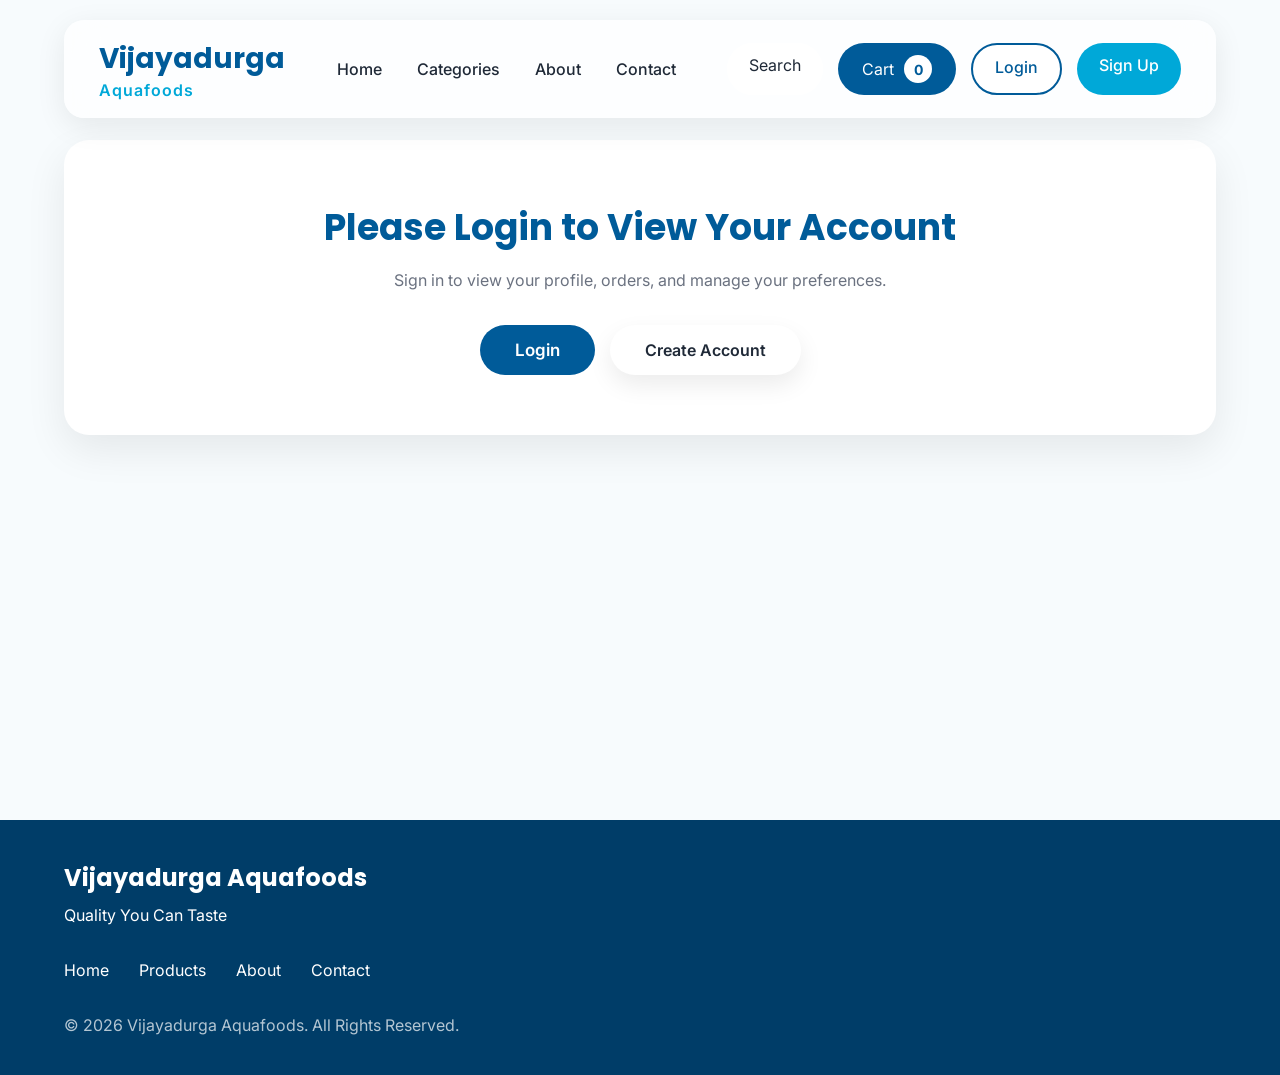
<file: account.html>
<!DOCTYPE html>
<html lang="en">

<head>

    <meta charset="UTF-8">
    <meta name="viewport" content="width=device-width, initial-scale=1.0">

    <title>My Account | Vijayadurga Aquafoods</title>

    <link rel="preconnect" href="https://fonts.googleapis.com">
    <link rel="preconnect" href="https://fonts.gstatic.com" crossorigin>

    <link href="https://fonts.googleapis.com/css2?family=Inter:wght@300;400;500;600&family=Poppins:wght@500;600;700;800&display=swap"
        rel="stylesheet">

    <link rel="stylesheet" href="assets/css/style.css">

</head>

<body>

    <!-- Navigation -->

    <header>

        <nav class="navbar">

            <div class="logo">

                <h2>Vijayadurga</h2>
                <span>Aquafoods</span>

            </div>

            <ul class="nav-links">

                <li><a href="index.html">Home</a></li>
                <li><a href="category.html">Categories</a></li>
                <li><a href="about.html">About</a></li>
                <li><a href="#">Contact</a></li>

            </ul>

            <div class="nav-buttons">

                <a class="search-btn" href="search.html">Search</a>
                <a class="cart-btn" href="cart.html">Cart <span class="cart-count">0</span></a>
                <a class="login-btn" href="login.html">Login</a>
                <a class="signup-btn" href="signup.html">Sign Up</a>

            </div>

        </nav>

    </header>



    <!-- Account Section -->

    <section class="account-section">

        <div class="account-container">

            <div id="not-logged-in" class="account-message">

                <h2>Please Login to View Your Account</h2>

                <p>Sign in to view your profile, orders, and manage your preferences.</p>

                <div class="account-buttons">

                    <a href="login.html" class="primary-btn">Login</a>

                    <a href="signup.html" class="secondary-btn">Create Account</a>

                </div>

            </div>

            <div id="logged-in-panel" style="display:none;" class="account-panel">

                <div class="account-header">

                    <h1>My Account</h1>

                    <p>Welcome back! Manage your profile and preferences.</p>

                </div>

                <div class="account-grid">

                    <div class="account-card">

                        <h3>👤 Profile Information</h3>

                        <div class="info-item">

                            <label>Name</label>

                            <p id="display-name">-</p>

                        </div>

                        <div class="info-item">

                            <label>Email</label>

                            <p id="display-email">-</p>

                        </div>

                        <div class="info-item">

                            <label>Mobile Number</label>

                            <p id="display-mobile">-</p>

                        </div>

                    </div>

                    <div class="account-card">

                        <h3>📦 Order Summary</h3>

                        <div class="info-item">

                            <label>Total Orders</label>

                            <p class="stat-number">0</p>

                        </div>

                        <div class="info-item">

                            <label>Order History</label>

                            <div id="order-history" class="order-history">
                                <div class="order-history-item">
                                    <strong>No orders yet</strong>
                                    <span>Your completed purchases will appear here.</span>
                                </div>
                            </div>

                        </div>

                        <div class="info-item">

                            <label>Member Since</label>

                            <p id="member-since">-</p>

                        </div>

                    </div>

                    <div class="account-card">

                        <h3>🛒 Quick Actions</h3>

                        <button class="quick-btn" onclick="window.location.href='category.html'">Shop Now</button>

                        <button class="quick-btn" onclick="window.location.href='cart.html'">View Cart</button>

                        <button class="quick-btn" onclick="window.location.href='address.html'">My Delivery Address</button>

                        <button class="quick-btn logout-btn" onclick="logoutAccount()">Logout</button>

                    </div>

                </div>

            </div>

        </div>

    </section>



    <!-- Footer -->

    <footer>

        <div class="footer-logo">

            <h2>Vijayadurga Aquafoods</h2>

            <p>

                Quality You Can Taste

            </p>

        </div>

        <div class="footer-links">

            <a href="index.html">Home</a>
            <a href="category.html">Products</a>
            <a href="about.html">About</a>
            <a href="#">Contact</a>

        </div>

        <div class="copyright">

            © 2026 Vijayadurga Aquafoods. All Rights Reserved.

        </div>

    </footer>

    <script src="assets/js/script.js"></script>

    <script>

        document.addEventListener('DOMContentLoaded', () => {
            displayAccountInfo();
        });

        function displayAccountInfo() {
            const isLoggedIn = localStorage.getItem('isLoggedIn');
            const currentUser = localStorage.getItem('currentUser');

            if (isLoggedIn === 'true' && currentUser) {
                const user = JSON.parse(currentUser);
                
                document.getElementById('not-logged-in').style.display = 'none';
                document.getElementById('logged-in-panel').style.display = 'block';

                document.getElementById('display-name').textContent = user.name || 'User';
                document.getElementById('display-email').textContent = user.email || '-';
                document.getElementById('display-mobile').textContent = user.mobile || '-';

                const loginTime = new Date(user.loginTime);
                document.getElementById('member-since').textContent = loginTime.toLocaleDateString();

            } else {
                document.getElementById('not-logged-in').style.display = 'block';
                document.getElementById('logged-in-panel').style.display = 'none';
            }
        }

        function logoutAccount() {
            if (confirm('Are you sure you want to logout?')) {
                localStorage.removeItem('isLoggedIn');
                localStorage.removeItem('currentUser');
                localStorage.removeItem('userMobile');
                window.location.href = 'index.html';
            }
        }

    </script>

</body>

</html>
</file>
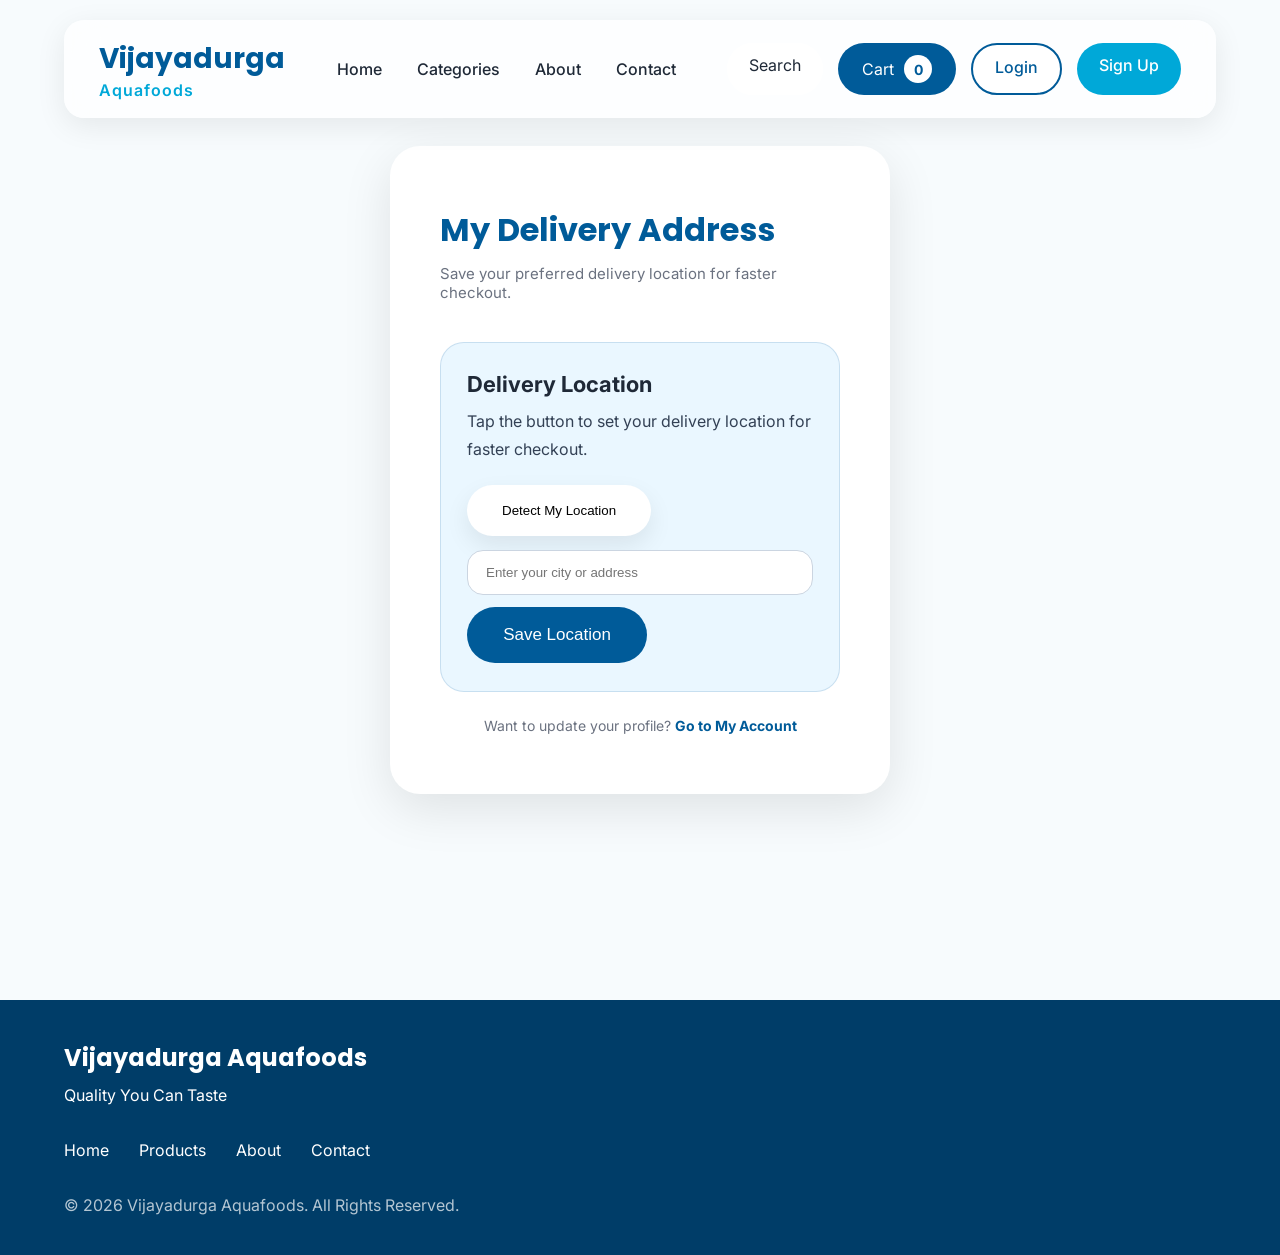
<file: address.html>
<!DOCTYPE html>
<html lang="en">

<head>

    <meta charset="UTF-8">
    <meta name="viewport" content="width=device-width, initial-scale=1.0">

    <title>Delivery Address | Vijayadurga Aquafoods</title>

    <link rel="preconnect" href="https://fonts.googleapis.com">
    <link rel="preconnect" href="https://fonts.gstatic.com" crossorigin>

    <link href="https://fonts.googleapis.com/css2?family=Inter:wght@300;400;500;600&family=Poppins:wght@500;600;700;800&display=swap" rel="stylesheet">
    <link rel="stylesheet" href="assets/css/style.css">

</head>

<body>

    <header>
        <nav class="navbar">
            <div class="logo">
                <h2>Vijayadurga</h2>
                <span>Aquafoods</span>
            </div>
            <ul class="nav-links">
                <li><a href="index.html">Home</a></li>
                <li><a href="category.html">Categories</a></li>
                <li><a href="about.html">About</a></li>
                <li><a href="#">Contact</a></li>
            </ul>
            <div class="nav-buttons">
                <a class="search-btn" href="search.html">Search</a>
                <a class="cart-btn" href="cart.html">Cart <span class="cart-count">0</span></a>
                <a class="login-btn" href="login.html">Login</a>
                <a class="signup-btn" href="signup.html">Sign Up</a>
            </div>
        </nav>
    </header>

    <section class="auth-section">
        <div class="auth-container">
            <div class="auth-form-wrapper">
                <h1>My Delivery Address</h1>
                <p class="auth-subtitle">Save your preferred delivery location for faster checkout.</p>

                <div class="location-widget">
                    <div class="location-widget-heading">
                        <h3>Delivery Location</h3>
                        <p id="location-message">Tap the button to set your delivery location for faster checkout.</p>
                    </div>
                    <div class="location-actions">
                        <button id="detect-location-btn" class="secondary-btn">Detect My Location</button>
                        <div class="manual-location">
                            <input id="manual-location-input" type="text" placeholder="Enter your city or address">
                            <button id="save-location-btn" class="primary-btn">Save Location</button>
                        </div>
                    </div>
                </div>

                <p class="auth-footer">
                    Want to update your profile? <a href="account.html">Go to My Account</a>
                </p>
            </div>
        </div>
    </section>

    <footer>
        <div class="footer-logo">
            <h2>Vijayadurga Aquafoods</h2>
            <p>Quality You Can Taste</p>
        </div>
        <div class="footer-links">
            <a href="index.html">Home</a>
            <a href="#">Products</a>
            <a href="#">About</a>
            <a href="#">Contact</a>
        </div>
        <div class="copyright">
            © 2026 Vijayadurga Aquafoods. All Rights Reserved.
        </div>
    </footer>

    <script src="assets/js/script.js"></script>
</body>

</html>
</file>
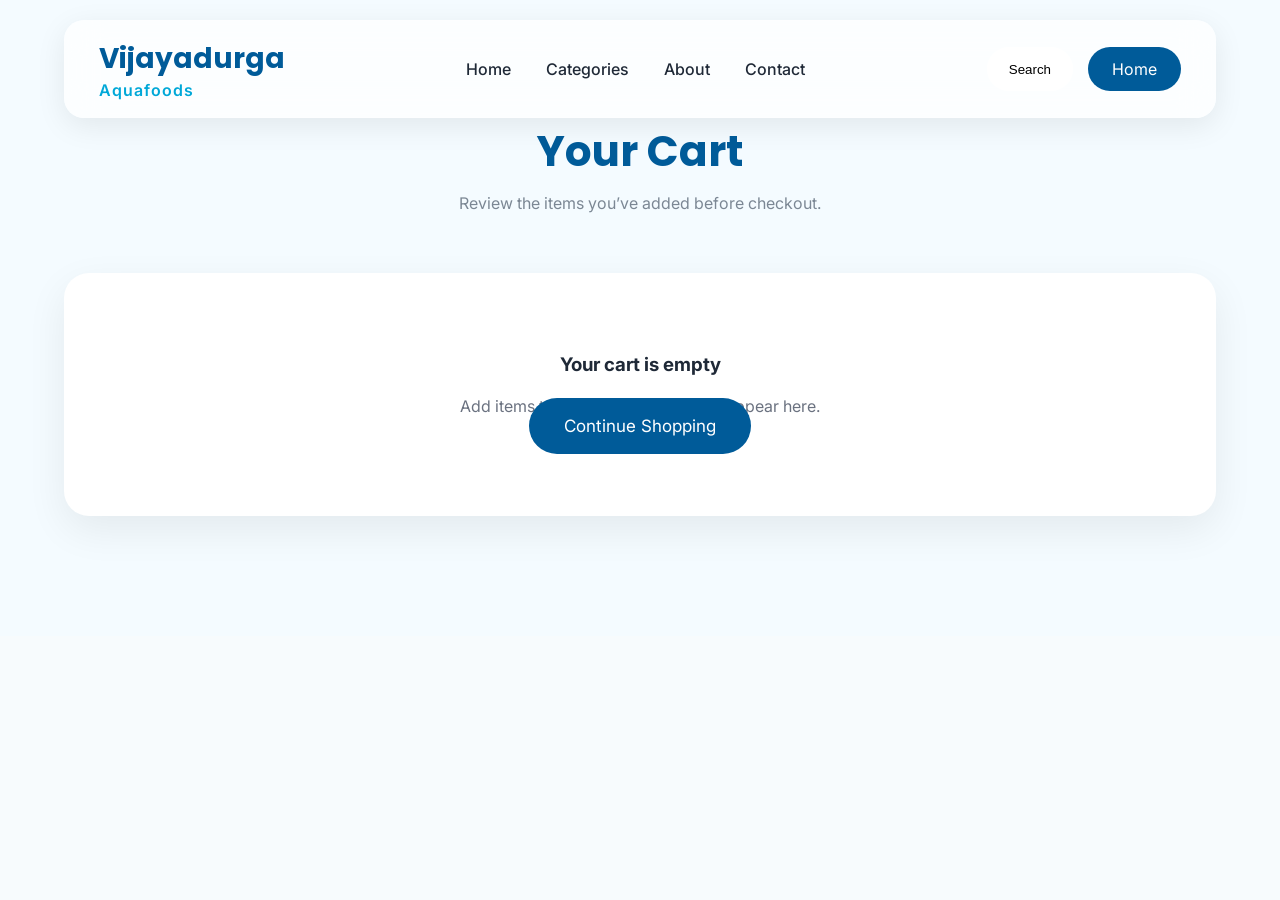
<file: cart.html>
<!DOCTYPE html>
<html lang="en">

<head>
    <meta charset="UTF-8">
    <meta name="viewport" content="width=device-width, initial-scale=1.0">
    <title>Cart - Vijayadurga Aquafoods</title>
    <link rel="preconnect" href="https://fonts.googleapis.com">
    <link rel="preconnect" href="https://fonts.gstatic.com" crossorigin>
    <link href="https://fonts.googleapis.com/css2?family=Inter:wght@300;400;500;600&family=Poppins:wght@500;600;700;800&display=swap" rel="stylesheet">
    <link rel="stylesheet" href="assets/css/style.css">
</head>

<body>
    <header>
        <nav class="navbar">
            <div class="logo">
                <h2>Vijayadurga</h2>
                <span>Aquafoods</span>
            </div>
            <ul class="nav-links">
                <li><a href="index.html">Home</a></li>
                <li><a href="#">Categories</a></li>
                <li><a href="#">About</a></li>
                <li><a href="#">Contact</a></li>
            </ul>
            <div class="nav-buttons">
                <button class="search-btn">Search</button>
                <a class="cart-btn" href="index.html">Home</a>
            </div>
        </nav>
    </header>

    <section class="cart-section">
        <div class="section-title">
            <h2>Your Cart</h2>
            <p>Review the items you’ve added before checkout.</p>
        </div>
        <div class="cart-container"></div>
    </section>

    <script src="assets/js/script.js"></script>
</body>

</html>
</file>
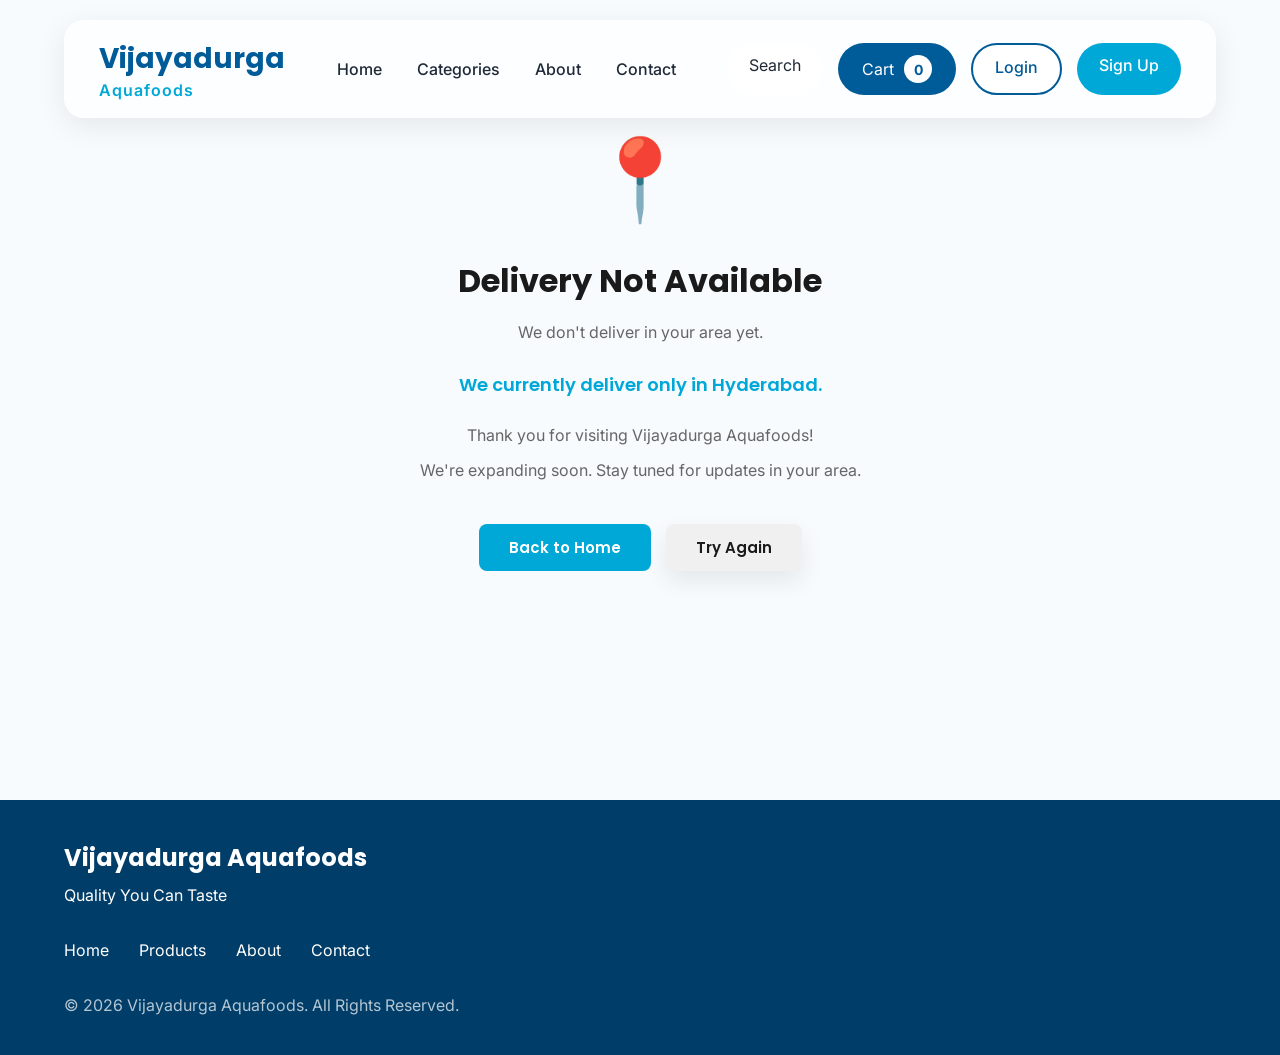
<file: delivery-not-available.html>
<!DOCTYPE html>
<html lang="en">

<head>

    <meta charset="UTF-8">
    <meta name="viewport" content="width=device-width, initial-scale=1.0">

    <title>Delivery Not Available | Vijayadurga Aquafoods</title>

    <link rel="preconnect" href="https://fonts.googleapis.com">
    <link rel="preconnect" href="https://fonts.gstatic.com" crossorigin>

    <link href="https://fonts.googleapis.com/css2?family=Inter:wght@300;400;500;600&family=Poppins:wght@500;600;700;800&display=swap" rel="stylesheet">
    <link rel="stylesheet" href="assets/css/style.css">

    <style>
        .not-available-container {
            min-height: calc(100vh - 200px);
            display: flex;
            align-items: center;
            justify-content: center;
            padding: 40px 20px;
            text-align: center;
        }

        .not-available-content {
            max-width: 500px;
        }

        .not-available-icon {
            font-size: 80px;
            margin-bottom: 30px;
        }

        .not-available-content h1 {
            font-size: 32px;
            font-weight: 700;
            color: #1a1a1a;
            margin-bottom: 15px;
            font-family: 'Poppins', sans-serif;
        }

        .not-available-content p {
            font-size: 16px;
            color: #666;
            line-height: 1.6;
            margin-bottom: 10px;
            font-family: 'Inter', sans-serif;
        }

        .not-available-highlight {
            font-size: 18px;
            font-weight: 600;
            color: #00a8d8;
            margin: 25px 0;
            font-family: 'Poppins', sans-serif;
        }

        .not-available-buttons {
            display: flex;
            gap: 15px;
            justify-content: center;
            flex-wrap: wrap;
            margin-top: 40px;
        }

        .not-available-buttons a {
            text-decoration: none;
        }

        .primary-btn, .secondary-btn {
            padding: 12px 30px;
            border: none;
            border-radius: 8px;
            font-size: 15px;
            font-weight: 600;
            cursor: pointer;
            transition: all 0.3s ease;
            font-family: 'Poppins', sans-serif;
        }

        .primary-btn {
            background: #00a8d8;
            color: white;
        }

        .primary-btn:hover {
            background: #0096bb;
        }

        .secondary-btn {
            background: #f0f0f0;
            color: #1a1a1a;
        }

        .secondary-btn:hover {
            background: #e0e0e0;
        }
    </style>

</head>

<body>

    <header>
        <nav class="navbar">
            <div class="logo">
                <h2>Vijayadurga</h2>
                <span>Aquafoods</span>
            </div>
            <ul class="nav-links">
                <li><a href="index.html">Home</a></li>
                <li><a href="category.html">Categories</a></li>
                <li><a href="about.html">About</a></li>
                <li><a href="#">Contact</a></li>
            </ul>
            <div class="nav-buttons">
                <a class="search-btn" href="search.html">Search</a>
                <a class="cart-btn" href="cart.html">Cart <span class="cart-count">0</span></a>
                <a class="login-btn" href="login.html">Login</a>
                <a class="signup-btn" href="signup.html">Sign Up</a>
            </div>
        </nav>
    </header>

    <section class="not-available-container">
        <div class="not-available-content">
            <div class="not-available-icon">📍</div>
            <h1>Delivery Not Available</h1>
            <p>We don't deliver in your area yet.</p>
            <div class="not-available-highlight">
                We currently deliver only in Hyderabad.
            </div>
            <p>Thank you for visiting Vijayadurga Aquafoods!</p>
            <p>We're expanding soon. Stay tuned for updates in your area.</p>
            <div class="not-available-buttons">
                <a href="index.html" class="primary-btn">Back to Home</a>
                <a href="address.html" class="secondary-btn">Try Again</a>
            </div>
        </div>
    </section>

    <footer>
        <div class="footer-logo">
            <h2>Vijayadurga Aquafoods</h2>
            <p>Quality You Can Taste</p>
        </div>
        <div class="footer-links">
            <a href="index.html">Home</a>
            <a href="#">Products</a>
            <a href="#">About</a>
            <a href="#">Contact</a>
        </div>
        <div class="copyright">
            © 2026 Vijayadurga Aquafoods. All Rights Reserved.
        </div>
    </footer>

    <script src="assets/js/script.js"></script>
</body>

</html>
</file>
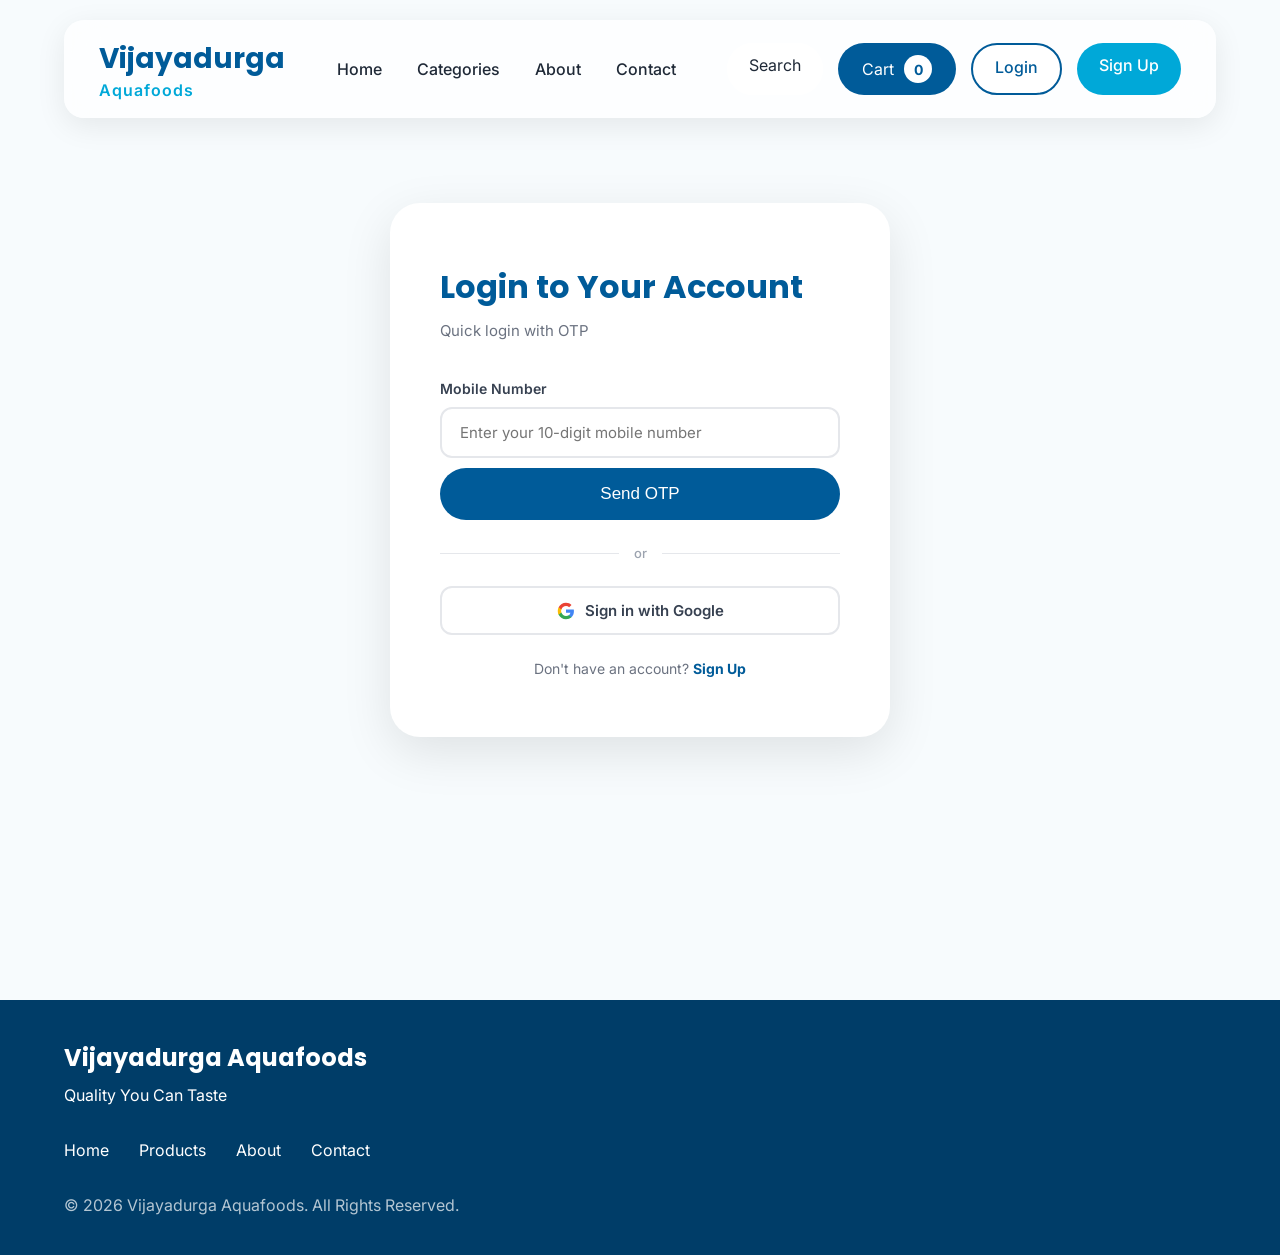
<file: login.html>
<!DOCTYPE html>
<html lang="en">

<head>

    <meta charset="UTF-8">
    <meta name="viewport" content="width=device-width, initial-scale=1.0">

    <title>Login | Vijayadurga Aquafoods</title>

    <link rel="preconnect" href="https://fonts.googleapis.com">
    <link rel="preconnect" href="https://fonts.gstatic.com" crossorigin>

    <link href="https://fonts.googleapis.com/css2?family=Inter:wght@300;400;500;600&family=Poppins:wght@500;600;700;800&display=swap"
        rel="stylesheet">

    <link rel="stylesheet" href="assets/css/style.css">

</head>

<body>

    <!-- Navigation -->

    <header>

        <nav class="navbar">

            <div class="logo">

                <h2>Vijayadurga</h2>
                <span>Aquafoods</span>

            </div>

            <ul class="nav-links">

                <li><a href="index.html">Home</a></li>
                <li><a href="category.html">Categories</a></li>
                <li><a href="about.html">About</a></li>
                <li><a href="#">Contact</a></li>

            </ul>

            <div class="nav-buttons">

                <a class="search-btn" href="search.html">Search</a>
                <a class="cart-btn" href="cart.html">Cart <span class="cart-count">0</span></a>
                <a class="login-btn" href="login.html">Login</a>
                <a class="signup-btn" href="signup.html">Sign Up</a>

            </div>

        </nav>

    </header>



    <!-- Login Section -->

    <section class="auth-section">

        <div class="auth-container">

            <div class="auth-form-wrapper">

                <h1>Login to Your Account</h1>

                <p class="auth-subtitle">Quick login with OTP</p>

                <form class="auth-form" id="login-form">

                    <div class="form-group" id="mobile-step">

                        <label for="mobile">Mobile Number</label>

                        <input type="tel" id="mobile" name="mobile" placeholder="Enter your 10-digit mobile number" maxlength="10" required>

                        <button type="button" class="primary-btn full-width" id="send-otp-btn">Send OTP</button>

                    </div>

                    <div class="form-group" id="otp-step" style="display:none;">

                        <label for="otp">Enter OTP</label>

                        <input type="text" id="otp" name="otp" placeholder="Enter 6-digit OTP" maxlength="6" required>

                        <p class="otp-timer"><span id="timer">60</span>s remaining</p>

                        <button type="button" class="secondary-btn full-width" id="resend-otp-btn">Resend OTP</button>

                    </div>

                    <button type="submit" class="primary-btn full-width" id="login-btn" style="display:none;">Verify OTP & Login</button>

                </form>

                <div class="divider"><span>or</span></div>

                <button type="button" class="google-btn" id="google-login-btn">
                    <svg class="google-icon" viewBox="0 0 24 24" width="18" height="18">
                        <path fill="#4285F4" d="M22.56 12.25c0-.78-.07-1.53-.2-2.25H12v4.26h5.92c-.26 1.37-1.04 2.53-2.21 3.31v2.77h3.57c2.08-1.92 3.28-4.74 3.28-8.09z"/>
                        <path fill="#34A853" d="M12 23c2.97 0 5.46-.98 7.28-2.66l-3.57-2.77c-.98.66-2.23 1.06-3.71 1.06-2.86 0-5.29-1.93-6.16-4.53H2.18v2.84C3.99 20.53 7.7 23 12 23z"/>
                        <path fill="#FBBC05" d="M5.84 14.09c-.22-.66-.35-1.36-.35-2.09s.13-1.43.35-2.09V7.07H2.18C1.43 8.55 1 10.22 1 12s.43 3.45 1.18 4.93l2.85-2.22.81-.62z"/>
                        <path fill="#EA4335" d="M12 5.38c1.62 0 3.06.56 4.21 1.64l3.15-3.15C17.45 2.09 14.97 1 12 1 7.7 1 3.99 3.47 2.18 7.07l3.66 2.84c.87-2.6 3.3-4.53 6.16-4.53z"/>
                    </svg>
                    Sign in with Google
                </button>

                <p class="auth-footer">

                    Don't have an account? <a href="signup.html">Sign Up</a>

                </p>

            </div>

        </div>

    </section>



    <!-- Footer -->

    <footer>

        <div class="footer-logo">

            <h2>Vijayadurga Aquafoods</h2>

            <p>

                Quality You Can Taste

            </p>

        </div>

        <div class="footer-links">

            <a href="index.html">Home</a>
            <a href="#">Products</a>
            <a href="#">About</a>
            <a href="#">Contact</a>

        </div>

        <div class="copyright">

            © 2026 Vijayadurga Aquafoods. All Rights Reserved.

        </div>

    </footer>

    <script src="assets/js/script.js"></script>

</body>

</html>
</file>
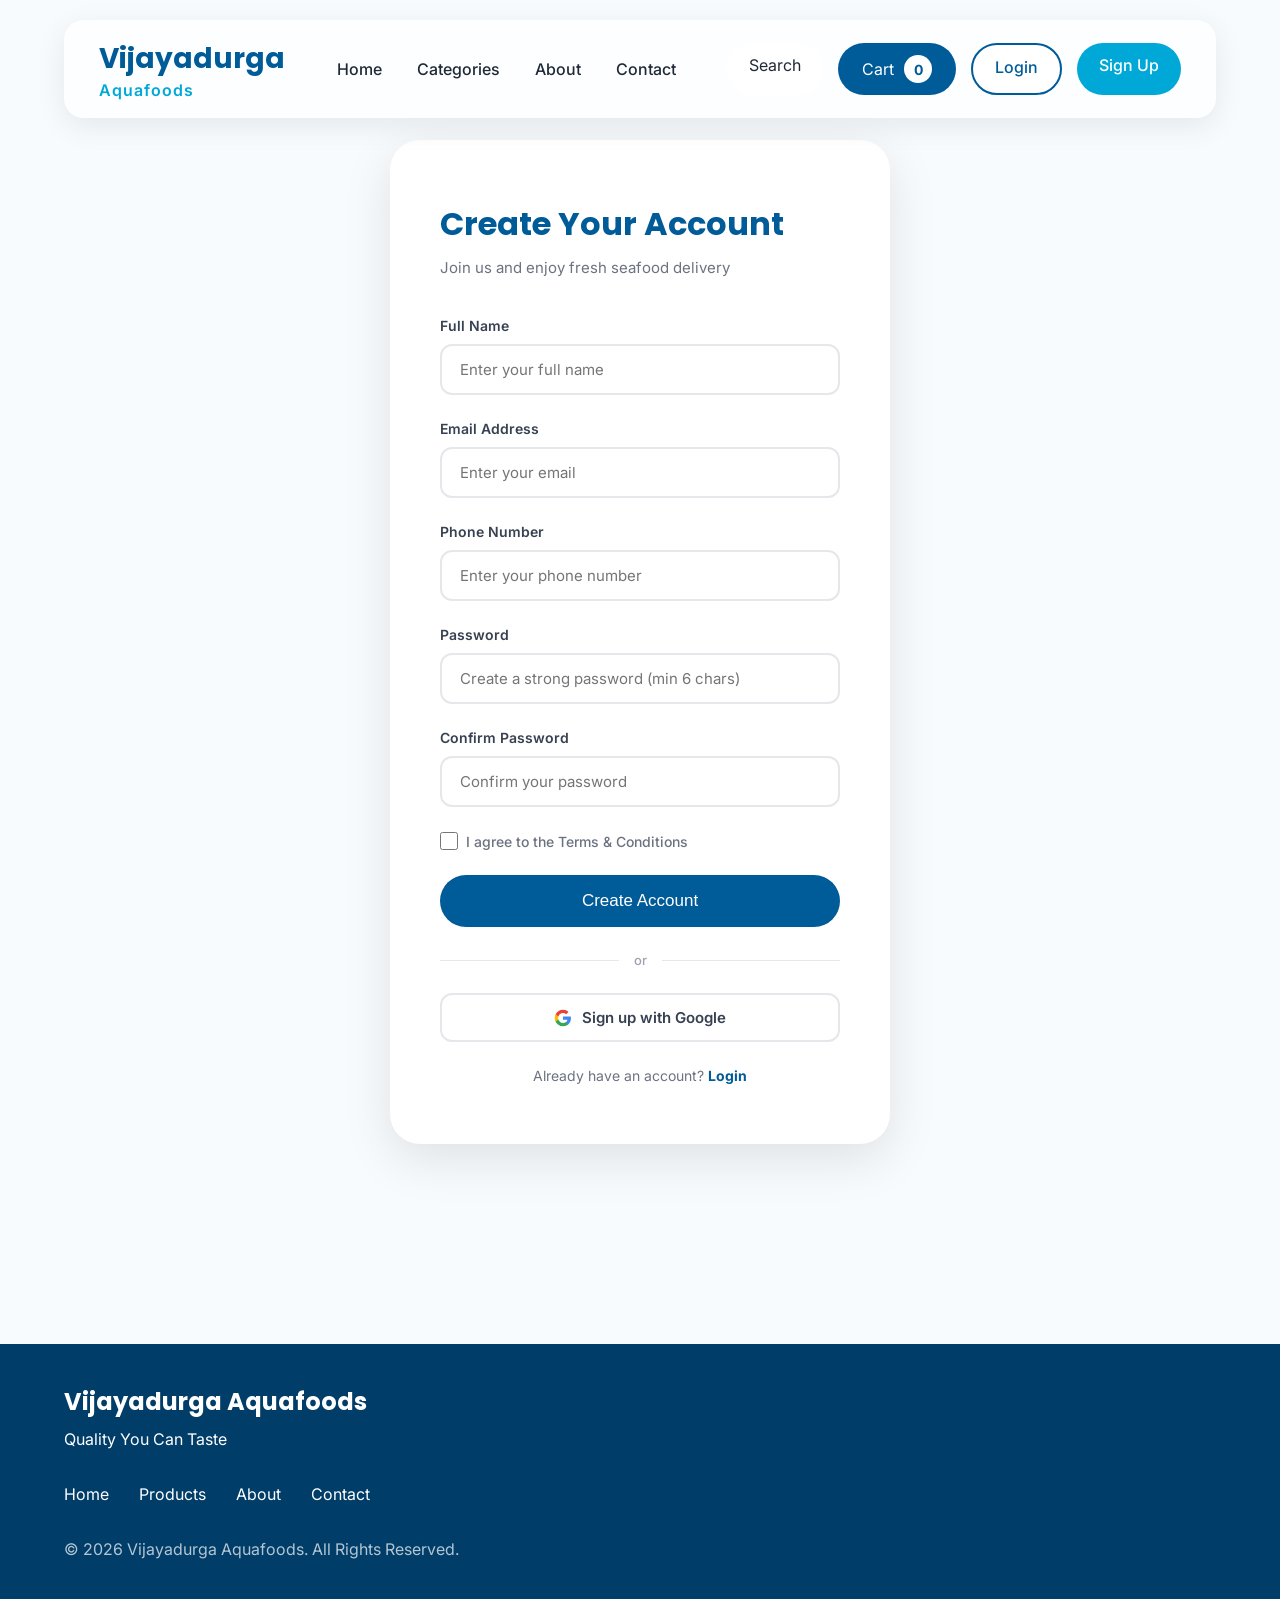
<file: signup.html>
<!DOCTYPE html>
<html lang="en">

<head>

    <meta charset="UTF-8">
    <meta name="viewport" content="width=device-width, initial-scale=1.0">

    <title>Sign Up | Vijayadurga Aquafoods</title>

    <link rel="preconnect" href="https://fonts.googleapis.com">
    <link rel="preconnect" href="https://fonts.gstatic.com" crossorigin>

    <link href="https://fonts.googleapis.com/css2?family=Inter:wght@300;400;500;600&family=Poppins:wght@500;600;700;800&display=swap"
        rel="stylesheet">

    <link rel="stylesheet" href="assets/css/style.css">

</head>

<body>

    <!-- Navigation -->

    <header>

        <nav class="navbar">

            <div class="logo">

                <h2>Vijayadurga</h2>
                <span>Aquafoods</span>

            </div>

            <ul class="nav-links">

                <li><a href="index.html">Home</a></li>
                <li><a href="category.html">Categories</a></li>
                <li><a href="about.html">About</a></li>
                <li><a href="#">Contact</a></li>

            </ul>

            <div class="nav-buttons">

                <a class="search-btn" href="search.html">Search</a>
                <a class="cart-btn" href="cart.html">Cart <span class="cart-count">0</span></a>
                <a class="login-btn" href="login.html">Login</a>
                <a class="signup-btn" href="signup.html">Sign Up</a>

            </div>

        </nav>

    </header>



    <!-- Sign Up Section -->

    <section class="auth-section">

        <div class="auth-container">

            <div class="auth-form-wrapper">

                <h1>Create Your Account</h1>

                <p class="auth-subtitle">Join us and enjoy fresh seafood delivery</p>

                <form class="auth-form" id="signup-form">

                    <div class="form-group">

                        <label for="fullname">Full Name</label>

                        <input type="text" id="fullname" name="fullname" placeholder="Enter your full name" required>

                    </div>

                    <div class="form-group">

                        <label for="email">Email Address</label>

                        <input type="email" id="email" name="email" placeholder="Enter your email" required>

                    </div>

                    <div class="form-group">

                        <label for="phone">Phone Number</label>

                        <input type="tel" id="phone" name="phone" placeholder="Enter your phone number" maxlength="10" required>

                    </div>

                    <div class="form-group">

                        <label for="password">Password</label>

                        <input type="password" id="password" name="password" placeholder="Create a strong password (min 6 chars)" required>

                    </div>

                    <div class="form-group">

                        <label for="confirm-password">Confirm Password</label>

                        <input type="password" id="confirm-password" name="confirm-password" placeholder="Confirm your password" required>

                    </div>

                    <div class="form-options">

                        <label>

                            <input type="checkbox" id="terms-check" required> I agree to the Terms & Conditions

                        </label>

                    </div>

                    <button type="submit" class="primary-btn full-width" id="signup-submit-btn">Create Account</button>

                </form>

                <div class="divider"><span>or</span></div>

                <button type="button" class="google-btn" id="google-signup-btn">
                    <svg class="google-icon" viewBox="0 0 24 24" width="18" height="18">
                        <path fill="#4285F4" d="M22.56 12.25c0-.78-.07-1.53-.2-2.25H12v4.26h5.92c-.26 1.37-1.04 2.53-2.21 3.31v2.77h3.57c2.08-1.92 3.28-4.74 3.28-8.09z"/>
                        <path fill="#34A853" d="M12 23c2.97 0 5.46-.98 7.28-2.66l-3.57-2.77c-.98.66-2.23 1.06-3.71 1.06-2.86 0-5.29-1.93-6.16-4.53H2.18v2.84C3.99 20.53 7.7 23 12 23z"/>
                        <path fill="#FBBC05" d="M5.84 14.09c-.22-.66-.35-1.36-.35-2.09s.13-1.43.35-2.09V7.07H2.18C1.43 8.55 1 10.22 1 12s.43 3.45 1.18 4.93l2.85-2.22.81-.62z"/>
                        <path fill="#EA4335" d="M12 5.38c1.62 0 3.06.56 4.21 1.64l3.15-3.15C17.45 2.09 14.97 1 12 1 7.7 1 3.99 3.47 2.18 7.07l3.66 2.84c.87-2.6 3.3-4.53 6.16-4.53z"/>
                    </svg>
                    Sign up with Google
                </button>

                <p class="auth-footer">

                    Already have an account? <a href="login.html">Login</a>

                </p>

            </div>

        </div>

    </section>



    <!-- Footer -->

    <footer>

        <div class="footer-logo">

            <h2>Vijayadurga Aquafoods</h2>

            <p>

                Quality You Can Taste

            </p>

        </div>

        <div class="footer-links">

            <a href="index.html">Home</a>
            <a href="#">Products</a>
            <a href="#">About</a>
            <a href="#">Contact</a>

        </div>

        <div class="copyright">

            © 2026 Vijayadurga Aquafoods. All Rights Reserved.

        </div>

    </footer>

    <script src="assets/js/script.js"></script>

</body>

</html>
</file>
<file: assets/css/style.css>
/* =====================================================
   VIJAYADURGA AQUAFOODS
   Quality You Can Taste
===================================================== */

*{
    margin:0;
    padding:0;
    box-sizing:border-box;
}

html{
    scroll-behavior:smooth;
}

body{

    font-family:'Inter',sans-serif;
    background:#f7fbfd;
    color:#1f2937;
    overflow-x:hidden;

}

img{

    width:100%;
    display:block;

}

a{

    text-decoration:none;
    color:inherit;

}

button{

    cursor:pointer;
    border:none;
    transition:.3s;

}

/* =======================================
Navigation
======================================= */

header{

    position:fixed;
    width:100%;
    top:0;
    left:0;
    z-index:1000;

}

.navbar{

    width:90%;
    max-width:1400px;

    margin:auto;

    margin-top:20px;

    display:flex;

    justify-content:space-between;

    align-items:center;

    padding:18px 35px;

    background:rgba(255,255,255,.75);

    backdrop-filter:blur(18px);

    border-radius:20px;

    box-shadow:

    0 8px 30px rgba(0,0,0,.08);

}

.logo h2{

    font-family:'Poppins',sans-serif;

    color:#005b99;

    font-size:28px;

}

.logo span{

    color:#00a8d8;

    font-weight:600;

    letter-spacing:1px;

}

.nav-links{

    display:flex;

    list-style:none;

    gap:35px;

}

.nav-links a{

    font-weight:500;

    transition:.3s;

}

.nav-links a:hover{

    color:#005b99;

}

.nav-buttons{

    display:flex;

    gap:15px;

}

.search-btn{

    background:white;

    padding:12px 22px;

    border-radius:50px;

}

.cart-btn{

    display:inline-flex;

    align-items:center;

    gap:10px;

    background:#005b99;

    color:white;

    padding:12px 24px;

    border-radius:50px;

}

.cart-btn .cart-count {

    display:inline-flex;

    align-items:center;

    justify-content:center;

    min-width:28px;

    height:28px;

    background:#ffffff;

    color:#005b99;

    border-radius:999px;

    font-size:14px;

    font-weight:700;

}

.cart-btn:hover{

    transform:translateY(-3px);

}

/* =======================================
Hero
======================================= */

.hero{

    min-height:100vh;

    display:grid;

    grid-template-columns:1fr 1fr;

    align-items:center;

    width:90%;

    max-width:1400px;

    margin:auto;

    gap:60px;

    padding-top:120px;

}

.tag{

    display:inline-block;

    background:#d8f6ff;

    color:#005b99;

    padding:10px 18px;

    border-radius:50px;

    margin-bottom:25px;

    font-weight:600;

}

.hero h1{

    font-family:'Poppins';

    font-size:70px;

    line-height:80px;

    margin-bottom:25px;

}

.hero p{

    font-size:18px;

    color:#6b7280;

    line-height:32px;

    max-width:600px;

}

.hero-buttons{

    margin-top:40px;

    display:flex;

    gap:20px;

}

.primary-btn{

    background:#005b99;

    color:white;

    padding:18px 35px;

    border-radius:50px;

    font-size:17px;

}

.primary-btn:hover{

    transform:translateY(-5px);

}

.secondary-btn{

    background:white;

    padding:18px 35px;

    border-radius:50px;

    box-shadow:0 10px 25px rgba(0,0,0,.08);

}

.location-widget{

    margin-top:35px;

    padding:28px 26px;

    border-radius:24px;

    background:#eaf7ff;

    border:1px solid rgba(0,91,153,.15);

}

.location-widget-heading h3{

    font-size:22px;

    margin-bottom:10px;

}

.location-widget-heading p{

    color:#334155;

    line-height:1.75;

}

.location-actions{

    margin-top:22px;

    display:flex;

    flex-wrap:wrap;

    align-items:flex-start;

    gap:14px;

}

.manual-location{

    display:flex;

    gap:12px;

    flex-wrap:wrap;

    align-items:center;

    width:100%;

}

.manual-location input{

    flex:1;

    min-width:240px;

    padding:14px 18px;

    border-radius:16px;

    border:1px solid #cbd5e1;

    background:white;

    outline:none;

}

#save-location-btn{

    min-width:180px;

}

.hero-right{

    position:relative;

}

.hero-right img{

    border-radius:35px;

    animation:float 5s ease infinite;

    box-shadow:

    0 40px 70px rgba(0,91,153,.15);

}

/* =======================================
Sections
======================================= */

section{

    padding:100px 0;

}

.section-title{

    text-align:center;

    margin-bottom:60px;

}

.section-title h2{

    font-family:'Poppins';

    font-size:42px;

    color:#005b99;

}

.section-title p{

    color:#7b8794;

    margin-top:10px;

}

/* =======================================
Categories
======================================= */

.category-grid{

    width:90%;

    max-width:1400px;

    margin:auto;

    display:grid;

    grid-template-columns:repeat(auto-fit,minmax(240px,1fr));

    gap:30px;

}

.category-card{

    background:white;

    padding:0;

    border-radius:25px;

    text-align:center;

    transition: transform .35s ease, box-shadow .35s ease, background .35s ease;

    box-shadow:

    0 10px 30px rgba(0,0,0,.05);

    cursor:pointer;

    overflow:hidden;

    position:relative;

    min-height:260px;

}

.category-card img{

    width:100%;

    height:100%;

    object-fit:cover;

    display:block;

    transition: transform .35s ease;

}

.category-card h3{

    position:absolute;

    left:0;

    right:0;

    bottom:0;

    margin:0;

    padding:20px 18px;

    background:rgba(0,0,0,.38);

    color:#ffffff;

    font-family:'Poppins';

    font-size:22px;

}

.category-card:hover{

    transform:translateY(-12px) scale(1.03);

    box-shadow:0 20px 50px rgba(0,0,0,.12);

    background:transparent;

}

.category-card:hover img{

    transform:scale(1.08);

}

/* =======================================
Products
======================================= */

.category-page{

    width:90%;

    max-width:1400px;

    margin:auto;

    display:grid;

    grid-template-columns:280px 1fr;

    gap:30px;

    padding-top:120px;

    min-height:calc(100vh - 140px);

}

.category-sidebar{

    background:white;

    border-radius:30px;

    padding:35px;

    box-shadow:0 15px 40px rgba(0,0,0,.08);

}

.category-sidebar h3{

    font-family:'Poppins';

    color:#005b99;

    margin-bottom:25px;

}

.category-sidebar a{

    display:block;

    padding:16px 18px;

    border-radius:22px;

    margin-bottom:14px;

    color:#1f2937;

    background:#f4fbff;

    transition:.25s;

}

.category-sidebar a:hover,
.category-sidebar a.active{

    background:#005b99;

    color:white;

}

.category-page-content{

    display:grid;

    gap:30px;

}

.search-page{

    width:90%;

    max-width:1400px;

    margin:auto;

    padding-top:120px;

    display:grid;

    gap:30px;

}

.search-header{

    padding:40px;

    background:white;

    border-radius:30px;

    box-shadow:0 15px 40px rgba(0,0,0,.08);

}

.search-header h2{

    font-family:'Poppins';

    font-size:42px;

    margin-top:15px;

}

.search-header p{

    margin-top:12px;

    color:#6b7280;

    line-height:30px;

}

.search-bar-wrapper{

    margin-top:30px;

    position:relative;

}

.search-icon{

    position:absolute;

    left:22px;

    top:50%;

    transform:translateY(-50%);

    font-size:18px;

    color:#005b99;

    pointer-events:none;

}

.search-input{

    width:100%;

    padding:20px 25px 20px 52px;

    border:none;

    border-radius:18px;

    box-shadow:0 10px 30px rgba(0,0,0,.08);

    font-size:16px;

}

.search-results-grid{

    display:grid;

    gap:25px;

    grid-template-columns:repeat(auto-fit,minmax(280px,1fr));

}

.category-page-header{

    background:white;

    padding:40px;

    border-radius:30px;

    box-shadow:0 15px 40px rgba(0,0,0,.08);

}

.category-page-header h2{

    font-family:'Poppins';

    font-size:42px;

    margin-bottom:18px;

}

.category-page-header p{

    color:#6b7280;

    line-height:30px;

    max-width:760px;

}

.category-products{

    display:grid;

    gap:25px;

    grid-template-columns:repeat(auto-fit,minmax(280px,1fr));

}

.category-product-card{

    background:white;

    border-radius:25px;

    overflow:hidden;

    box-shadow:0 12px 35px rgba(0,0,0,.06);

    transition:.35s;

}

.category-product-card:hover{

    transform:translateY(-8px);

}

.category-product-card img{

    height:240px;

    object-fit:cover;

}

.category-product-card h3{

    padding:22px 22px 8px;

    font-family:'Poppins';

}

.category-product-card span{

    padding:0 22px;

    color:#f6b400;

}

.category-product-card h4{

    padding:15px 22px;

    color:#005b99;

    font-size:22px;

}

.category-product-card button{

    width:calc(100% - 44px);

    margin:20px;

    padding:16px;

    background:#005b99;

    color:white;

    border-radius:15px;

}

.product-grid{

    width:90%;

    max-width:1400px;

    margin:auto;

    display:grid;

    grid-template-columns:repeat(4,1fr);

    gap:30px;

}

.product-card{

    background:white;

    border-radius:30px;

    overflow:hidden;

    box-shadow:

    0 12px 35px rgba(0,0,0,.06);

    transition:.35s;

}

.product-card:hover{

    transform:translateY(-10px);

}

.product-card img{

    height:250px;

    object-fit:cover;

}

.product-card h3{

    padding:20px 20px 5px;

    font-family:'Poppins';

}

.product-card span{

    padding:0 20px;

    color:#f6b400;

}

.product-card h4{

    padding:15px 20px;

    color:#005b99;

    font-size:24px;

}

.product-card button{

    width:calc(100% - 40px);

    margin:20px;

    padding:16px;

    background:#005b99;

    color:white;

    border-radius:15px;

}

/* =======================================
Cart Page
======================================= */

.cart-section{

    background:#f4fbff;

    padding-top:120px;

    padding-bottom:120px;

}

.cart-container{

    width:90%;

    max-width:1200px;

    margin:auto;

    display:grid;

    gap:30px;

}

.cart-items{

    display:grid;

    gap:20px;

}

.cart-item{

    display:grid;

    grid-template-columns:180px 1fr;

    gap:25px;

    padding:25px;

    background:white;

    border-radius:25px;

    box-shadow:0 14px 40px rgba(0,0,0,.07);

    align-items:center;

}

.cart-item img{

    width:100%;

    border-radius:20px;

    object-fit:cover;

    height:180px;

}

.cart-item-details{

    display:grid;

    gap:10px;

}

.cart-item-details h3{

    font-family:'Poppins';

    font-size:24px;

}

.cart-item-details span,
.cart-item-details p{

    color:#6b7280;

}

.cart-item-actions{

    display:flex;

    align-items:center;

    justify-content:space-between;

    gap:15px;

    flex-wrap:wrap;

}

.cart-item-actions button{

    background:#005b99;

    color:white;

    padding:12px 18px;

    border-radius:14px;

}

.cart-summary{

    padding:30px;

    background:white;

    border-radius:25px;

    box-shadow:0 14px 40px rgba(0,0,0,.07);

}

.cart-summary h3{

    font-family:'Poppins';

    margin-bottom:20px;

}

.cart-summary p{

    display:flex;

    justify-content:space-between;

    margin-bottom:12px;

    color:#374151;

}

.cart-summary strong{

    color:#005b99;

}

.empty-cart{

    text-align:center;

    padding:80px 20px;

    background:white;

    border-radius:25px;

    box-shadow:0 14px 40px rgba(0,0,0,.07);

}

.empty-cart p{

    margin:20px 0 0;

    color:#6b7280;

}

.empty-cart .primary-btn{

    margin-top:30px;

}

/* =======================================
Why Us
======================================= */

.why-box{

    width:90%;

    max-width:1300px;

    margin:auto;

    background:linear-gradient(135deg,#005b99,#00a8d8);

    color:white;

    border-radius:35px;

    padding:70px;

}

.why-box h2{

    text-align:center;

    font-family:'Poppins';

    margin-bottom:50px;

    font-size:42px;

}

.features{

    display:grid;

    grid-template-columns:repeat(4,1fr);

    gap:30px;

}

.feature{

    background:rgba(255,255,255,.12);

    backdrop-filter:blur(10px);

    padding:30px;

    border-radius:20px;

}

.feature h3{

    margin-bottom:15px;

}

/* =======================================
Newsletter
======================================= */

.newsletter{

    text-align:center;

    width:80%;

    max-width:900px;

    margin:auto;

}

.newsletter h2{

    font-family:'Poppins';

    font-size:42px;

    color:#005b99;

}

.newsletter p{

    margin:20px 0 35px;

    color:#6b7280;

}

.newsletter input{

    width:60%;

    padding:18px;

    border:none;

    border-radius:15px;

    box-shadow:

    0 10px 30px rgba(0,0,0,.08);

}

.newsletter button{

    padding:18px 35px;

    margin-left:15px;

    border-radius:15px;

    background:#005b99;

    color:white;

}

/* =======================================
Footer
======================================= */

footer{

    margin-top:100px;

    background:#003d68;

    color:white;

    padding:70px 10%;

}

.footer-logo h2{

    font-family:'Poppins';

    margin-bottom:10px;

}

.footer-links{

    display:flex;

    gap:30px;

    margin:35px 0;

}

.footer-links a:hover{

    color:#00d5ff;

}

.copyright{

    opacity:.7;

}

/* =======================================
Animations
======================================= */

@keyframes float{

    0%{

        transform:translateY(0px);

    }

    50%{

        transform:translateY(-15px);

    }

    100%{

        transform:translateY(0px);

    }

}

/* =======================================
Authentication
======================================= */

.login-btn,
.signup-btn{
    padding:12px 22px;
    border-radius:50px;
    font-weight:500;
    transition:.3s;
}

.login-btn{
    background:white;
    color:#005b99;
    border:2px solid #005b99;
}

.login-btn:hover{
    background:#005b99;
    color:white;
    transform:translateY(-3px);
}

.signup-btn{
    background:#00a8d8;
    color:white;
}

.signup-btn:hover{
    transform:translateY(-3px);
    background:#005b99;
}

.auth-section{
    background:#f7fbfd;
    padding-top:140px;
    padding-bottom:100px;
    min-height:100vh;
    display:flex;
    align-items:center;
    justify-content:center;
}

.auth-container{
    width:100%;
    display:flex;
    justify-content:center;
    align-items:center;
}

.auth-form-wrapper{
    background:white;
    padding:60px 50px;
    border-radius:30px;
    box-shadow:0 15px 50px rgba(0,0,0,.1);
    width:100%;
    max-width:500px;
}

.auth-form-wrapper h1{
    font-family:'Poppins';
    color:#005b99;
    font-size:32px;
    margin-bottom:10px;
}

.auth-subtitle{
    color:#6b7280;
    margin-bottom:40px;
    font-size:15px;
}

.auth-form{
    display:flex;
    flex-direction:column;
    gap:25px;
}

.form-group{
    display:flex;
    flex-direction:column;
    gap:10px;
}

.form-group label{
    font-weight:600;
    color:#374151;
    font-size:14px;
}

.form-group input{
    padding:14px 18px;
    border:2px solid #e5e7eb;
    border-radius:12px;
    font-size:15px;
    transition:.3s;
    font-family:inherit;
}

.form-group input:focus{
    outline:none;
    border-color:#005b99;
    box-shadow:0 0 0 3px rgba(0,91,153,.1);
}

.form-options{
    display:flex;
    justify-content:space-between;
    align-items:center;
    font-size:14px;
    gap:15px;
}

.form-options label{
    display:flex;
    align-items:center;
    gap:8px;
    color:#6b7280;
    font-weight:500;
    cursor:pointer;
}

.form-options input[type="checkbox"]{
    width:18px;
    height:18px;
    cursor:pointer;
    accent-color:#005b99;
}

.form-options a{
    color:#005b99;
    font-weight:600;
}

.form-options a:hover{
    text-decoration:underline;
}

.full-width{
    width:100%;
    padding:16px;
}

.divider{
    display:flex;
    align-items:center;
    gap:15px;
    margin:25px 0;
}

.divider::before,
.divider::after{
    content:'';
    flex:1;
    height:1px;
    background:#e5e7eb;
}

.divider span{
    color:#9ca3af;
    font-size:13px;
    font-weight:500;
}

.google-btn{
    width:100%;
    padding:13px 18px;
    background:white;
    color:#374151;
    border:2px solid #e5e7eb;
    border-radius:12px;
    font-family:inherit;
    font-size:15px;
    font-weight:600;
    cursor:pointer;
    display:flex;
    align-items:center;
    justify-content:center;
    gap:10px;
    transition:.3s;
}

.google-btn:hover{
    background:#f9fafb;
    border-color:#005b99;
    box-shadow:0 4px 12px rgba(0,91,153,.1);
}

.google-icon{
    width:18px;
    height:18px;
}

.auth-footer{
    text-align:center;
    color:#6b7280;
    margin-top:25px;
    font-size:14px;
}

.auth-footer a{
    color:#005b99;
    font-weight:700;
}

.auth-footer a:hover{
    text-decoration:underline;
}

.otp-timer{
    text-align:center;
    color:#6b7280;
    font-size:14px;
    margin-top:20px;
    margin-bottom:20px;
    padding:15px;
    background:#f3f4f6;
    border-radius:10px;
}

.otp-timer span{
    color:#005b99;
    font-weight:700;
    font-size:18px;
}

#resend-otp-btn{
    margin-top:15px;
}

#resend-otp-btn:disabled{
    opacity:.5;
    cursor:not-allowed;
}

/* =======================================
About Page
======================================= */

.about-hero{
    background:linear-gradient(135deg,#005b99,#00a8d8);
    color:white;
    padding-top:180px;
    padding-bottom:80px;
    text-align:center;
    min-height:60vh;
    display:flex;
    align-items:center;
    justify-content:center;
}

.about-hero-content h1{
    font-family:'Poppins';
    font-size:60px;
    margin-bottom:20px;
}

.about-hero-content p{
    font-size:22px;
    opacity:.95;
    max-width:800px;
    margin:auto;
}

.about-section{
    padding:80px 10%;
    background:white;
}

.about-section.alt-bg{
    background:#f7fbfd;
}

.about-container{
    max-width:1400px;
    margin:auto;
    display:grid;
    grid-template-columns:1fr 1fr;
    gap:60px;
    align-items:center;
}

.about-text h2{
    font-family:'Poppins';
    color:#005b99;
    font-size:42px;
    margin-bottom:30px;
}

.about-text p{
    font-size:16px;
    line-height:28px;
    color:#6b7280;
    margin-bottom:20px;
}

.about-image{
    width:100%;
}

.about-image img{
    width:100%;
    border-radius:25px;
    box-shadow:0 15px 50px rgba(0,0,0,.1);
}

.quality-list{
    list-style:none;
    display:flex;
    flex-direction:column;
    gap:18px;
    margin-top:30px;
}

.quality-list li{
    background:#f3f4f6;
    padding:18px 22px;
    border-radius:15px;
    border-left:4px solid #005b99;
    color:#374151;
    font-size:15px;
    line-height:24px;
}

.quality-list li strong{
    color:#005b99;
}

.commitment-grid{
    display:grid;
    grid-template-columns:repeat(2,1fr);
    gap:25px;
    margin-top:40px;
}

.commitment-card{
    background:#f3f4f6;
    padding:30px;
    border-radius:18px;
    border-top:3px solid #00a8d8;
}

.commitment-card h3{
    color:#005b99;
    margin-bottom:12px;
    font-size:18px;
}

.commitment-card p{
    font-size:14px;
    color:#6b7280;
    margin:0;
}

.benefits-grid{
    display:grid;
    grid-template-columns:repeat(3,1fr);
    gap:30px;
}

.benefit-item{
    background:white;
    padding:35px;
    border-radius:20px;
    text-align:center;
    box-shadow:0 10px 35px rgba(0,0,0,.06);
    transition:.35s;
}

.benefit-item:hover{
    transform:translateY(-8px);
    box-shadow:0 15px 50px rgba(0,0,0,.1);
}

.benefit-item h3{
    color:#005b99;
    font-family:'Poppins';
    font-size:22px;
    margin-bottom:15px;
}

.benefit-item p{
    font-size:14px;
    color:#6b7280;
    line-height:22px;
    margin:0;
}

.about-stats{
    background:linear-gradient(135deg,#005b99,#00a8d8);
    color:white;
    padding:80px 10%;
    text-align:center;
}

.about-stats h2{
    font-family:'Poppins';
    font-size:42px;
    margin-bottom:50px;
}

.stats-grid{
    display:grid;
    grid-template-columns:repeat(4,1fr);
    gap:30px;
    max-width:1200px;
    margin:auto;
}

.stat-card{
    background:rgba(255,255,255,.12);
    backdrop-filter:blur(10px);
    padding:40px 25px;
    border-radius:20px;
    border:1px solid rgba(255,255,255,.2);
}

.stat-card h3{
    font-family:'Poppins';
    font-size:48px;
    margin-bottom:10px;
}

.stat-card p{
    font-size:16px;
    opacity:.9;
}

/* =======================================
Account Page
======================================= */

.account-section{
    background:#f7fbfd;
    padding-top:140px;
    padding-bottom:100px;
    min-height:80vh;
}

.account-container{
    width:90%;
    max-width:1200px;
    margin:auto;
}

.account-message{
    text-align:center;
    padding:60px 40px;
    background:white;
    border-radius:25px;
    box-shadow:0 15px 40px rgba(0,0,0,.08);
}

.account-message h2{
    font-family:'Poppins';
    color:#005b99;
    font-size:36px;
    margin-bottom:15px;
}

.account-message p{
    color:#6b7280;
    font-size:16px;
    margin-bottom:35px;
}

.account-buttons{
    display:flex;
    gap:15px;
    justify-content:center;
    flex-wrap:wrap;
}

.account-buttons a{
    padding:15px 35px;
    border-radius:50px;
    font-weight:600;
    text-align:center;
}

.account-panel{
    animation:slideUp 0.5s ease;
}

.account-header{
    margin-bottom:50px;
}

.account-header h1{
    font-family:'Poppins';
    color:#005b99;
    font-size:42px;
    margin-bottom:10px;
}

.account-header p{
    color:#6b7280;
    font-size:16px;
}

.account-grid{
    display:grid;
    grid-template-columns:repeat(3,1fr);
    gap:30px;
}

.account-card{
    background:white;
    padding:35px;
    border-radius:20px;
    box-shadow:0 12px 35px rgba(0,0,0,.06);
    border-top:4px solid #00a8d8;
}

.account-card h3{
    font-family:'Poppins';
    color:#005b99;
    font-size:20px;
    margin-bottom:25px;
}

.info-item{
    margin-bottom:22px;
    padding-bottom:20px;
    border-bottom:1px solid #e5e7eb;
}

.info-item:last-child{
    border-bottom:none;
    margin-bottom:0;
    padding-bottom:0;
}

.info-item label{
    display:block;
    color:#6b7280;
    font-size:12px;
    font-weight:600;
    text-transform:uppercase;
    letter-spacing:0.5px;
    margin-bottom:8px;
}

.info-item p{
    color:#1f2937;
    font-size:16px;
    font-weight:500;
}

.order-history{
    display:flex;
    flex-direction:column;
    gap:12px;
}

.order-history-item{
    padding:14px 16px;
    background:#f8fafc;
    border:1px solid #e5e7eb;
    border-radius:14px;
}

.order-history-item strong{
    display:block;
    font-size:15px;
    color:#0f172a;
    margin-bottom:6px;
}

.order-history-item span{
    display:block;
    color:#475569;
    font-size:14px;
}

.stat-number{
    font-size:28px;
    color:#005b99;
    font-weight:700;
}

.quick-btn{
    width:100%;
    padding:13px 18px;
    background:#f3f4f6;
    color:#005b99;
    border:2px solid #e5e7eb;
    border-radius:12px;
    font-weight:600;
    cursor:pointer;
    margin-bottom:12px;
    transition:.3s;
    font-size:14px;
}

.quick-btn:hover{
    background:#005b99;
    color:white;
    border-color:#005b99;
}

.quick-btn.logout-btn{
    background:rgba(232,98,58,.1);
    color:#e8623a;
    border-color:rgba(232,98,58,.3);
}

.quick-btn.logout-btn:hover{
    background:#e8623a;
    color:white;
    border-color:#e8623a;
}

@keyframes slideUp {
    from { opacity:0; transform:translateY(20px); }
    to { opacity:1; transform:translateY(0); }
}

/* =======================================
Responsive
======================================= */

@media(max-width:1100px){

    .navbar{

        width:95%;

        padding:18px 22px;

        flex-wrap:wrap;

        justify-content:center;

    }

    .logo,

    .nav-links,

    .nav-buttons{

        width:100%;

    }

    .logo{

        text-align:center;

        margin-bottom:10px;

    }

    .nav-links{

        flex-wrap:wrap;

        justify-content:center;

        gap:16px;

        margin-top:10px;

    }

    .nav-links li{

        list-style:none;

    }

    .nav-buttons{

        justify-content:center;

        margin-top:12px;

    }

    .hero{

        grid-template-columns:1fr;

        text-align:center;

        gap:40px;

    }

    .hero h1{

        font-size:55px;

        line-height:65px;

    }

    .hero-right{

        order:-1;

    }

    .category-grid,

    .product-grid,

    .features{

        grid-template-columns:repeat(2,1fr);

    }

    .category-page{

        grid-template-columns:1fr;

        padding-top:100px;

    }

    .category-sidebar{

        padding:28px;

    }

    .cart-container{

        width:95%;

    }

    .why-box{

        width:95%;

    }

    .about-container{

        grid-template-columns:1fr;

        gap:40px;

    }

    .about-hero-content h1{

        font-size:42px;

    }

    .about-hero-content p{

        font-size:18px;

    }

    .commitment-grid,

    .benefits-grid,

    .stats-grid{

        grid-template-columns:1fr;

    }

    .account-grid{

        grid-template-columns:1fr;

    }

    .account-card{

        padding:25px;

    }

    .auth-form-wrapper{

        padding:40px 24px;

    }

    .google-btn{

        font-size:14px;

        padding:12px 14px;

    }

    footer{

        padding:50px 5%;

    }

}

@media(max-width:768px){

    .navbar{

        padding:16px 18px;

    }

    .nav-links{

        flex-direction:column;

        align-items:center;

        gap:12px;

    }

    .nav-links a{

        padding:10px 0;

        width:100%;

        text-align:center;

    }

    .nav-buttons{

        flex-direction:column;

        align-items:center;

        gap:10px;

    }

    .hero h1{

        font-size:42px;

        line-height:50px;

    }

    .hero p{

        font-size:16px;

    }

    .hero-buttons{

        flex-direction:column;

        gap:15px;

    }

    .category-grid,

    .product-grid,

    .features{

        grid-template-columns:1fr;

    }

    .category-page{

        grid-template-columns:1fr;

    }

    .category-sidebar{

        padding:24px;

    }

    .category-sidebar a{

        font-size:16px;

    }

    .cart-item{

        grid-template-columns:1fr;

    }

    .cart-item img{

        height:220px;

    }

    .cart-summary{

        padding:24px;

    }

    .newsletter input{

        width:100%;

        margin-bottom:15px;

    }

    .newsletter button{

        margin-left:0;

        width:100%;

    }

    .section-title,

    .about-section,

    .why-box,

    .category-grid,

    .product-grid{

        padding-left:16px;

        padding-right:16px;

    }

    footer{

        padding:40px 5%;

    }

}

@media(max-width:600px){

    .navbar{

        padding:12px 16px;

    }

    .logo h2{

        font-size:24px;

    }

    .nav-links{

        gap:10px;

    }

    .nav-links a{

        font-size:15px;

    }

    .nav-buttons{

        width:100%;

    }

    .cart-btn,

    .primary-btn,

    .secondary-btn{

        width:100%;

        justify-content:center;

    }

    .hero h1{

        font-size:34px;

        line-height:42px;

    }

    .hero{

        padding-top:100px;

    }

    .hero p{

        font-size:15px;

    }

    .category-card{

        padding:18px;

    }

    .product-card button,

    .category-product-card button{

        width:100%;

        margin:20px 0 0;

    }

    .why-box{

        padding:40px 20px;

    }

    .newsletter input{

        font-size:15px;

    }

    footer{

        padding:30px 5%;

    }

    .category-sidebar a{

        padding:14px 16px;

    }

    .section-title h2,

    .newsletter h2,

    .about-text h2,

    .account-header h1{

        font-size:30px;

    }

    .features,

    .benefits-grid,

    .commitment-grid,

    .stats-grid{

        grid-template-columns:1fr;

    }

}

@media(max-width:480px){

    .hero h1{

        font-size:32px;

        line-height:40px;

    }

    .hero-buttons,

    .location-actions,

    .account-buttons{

        flex-direction:column;

        align-items:center;

    }

    .location-widget{

        padding:24px 18px;

    }

    .location-widget-heading h3{

        font-size:20px;

    }

    .location-actions a{

        width:100%;

        text-align:center;

        display:inline-block;

    }

    .primary-btn,

    .secondary-btn,

    .cart-btn,

    .search-btn,

    .login-btn,

    .signup-btn{

        padding:14px 18px;

    }

    .section-title,

    .about-section,

    .why-box,

    .footer-links{

        padding-left:12px;

        padding-right:12px;

    }

    .footer{

        padding:25px 5%;

    }

}

        padding:24px;

    }

    .category-sidebar a{

        font-size:16px;

    }

    .cart-item{

        grid-template-columns:1fr;

    }

    .cart-item img{

        height:220px;

    }

    .cart-summary{

        padding:24px;

    }

    .newsletter input{

        width:100%;

        margin-bottom:15px;

    }

    .newsletter button{

        margin-left:0;

        width:100%;

    }

    footer{

        padding:40px 5%;

    }

}

@media(max-width:600px){

    .navbar{

        padding:12px 16px;

    }

    .logo h2{

        font-size:24px;

    }

    .nav-links{

        gap:10px;

    }

    .nav-buttons{

        width:100%;

    }

    .cart-btn,

    .primary-btn,

    .secondary-btn{

        width:100%;

        justify-content:center;

    }

    .hero h1{

        font-size:34px;

        line-height:42px;

    }

    .hero{

        padding-top:100px;

    }

    .category-card{

        padding:28px;

    }

    .product-card button,

    .category-product-card button{

        width:100%;

        margin:20px 0 0;

    }

    .why-box{

        padding:40px;

    }

    .newsletter input{

        font-size:15px;

    }

    footer{

        padding:30px 5%;

    }

    .category-sidebar a{

        padding:14px 16px;

    }

}
</file>
